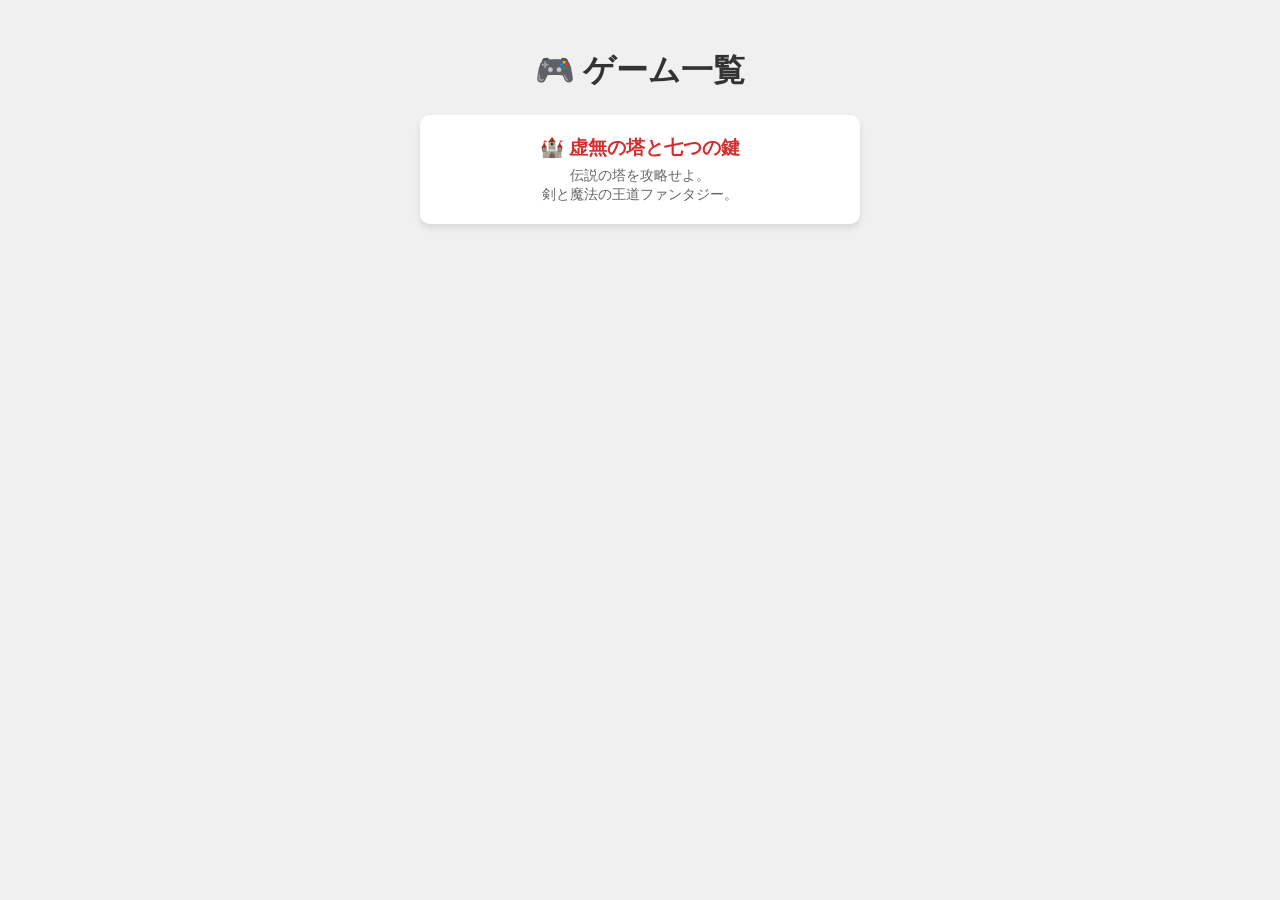
<file: index.html>
<!DOCTYPE html>
<html lang="ja">
<head>
    <meta charset="UTF-8">
    <meta name="viewport" content="width=device-width, initial-scale=1.0">
    <title>私のゲームブック・コレクション</title>
    <style>
        body { font-family: sans-serif; padding: 20px; background-color: #f0f0f0; text-align: center; }
        h1 { color: #333; }
        .game-link {
            display: block;
            margin: 20px auto;
            padding: 20px;
            background: white;
            border-radius: 10px;
            text-decoration: none;
            color: #333;
            max-width: 400px;
            box-shadow: 0 4px 6px rgba(0,0,0,0.1);
            transition: transform 0.2s;
        }
        .game-link:active { transform: scale(0.98); }
        .game-title { font-size: 1.2em; font-weight: bold; color: #d32f2f; }
    </style>
</head>
<body>

    <h1>🎮 ゲーム一覧</h1>

    <a href="game1/index.html" class="game-link">
        <div class="game-title">🏰 虚無の塔と七つの鍵</div>
        <div style="font-size: 0.9em; margin-top: 5px; color: #666;">
            伝説の塔を攻略せよ。<br>剣と魔法の王道ファンタジー。
        </div>
    </a>

    </body>
</html>
</file>
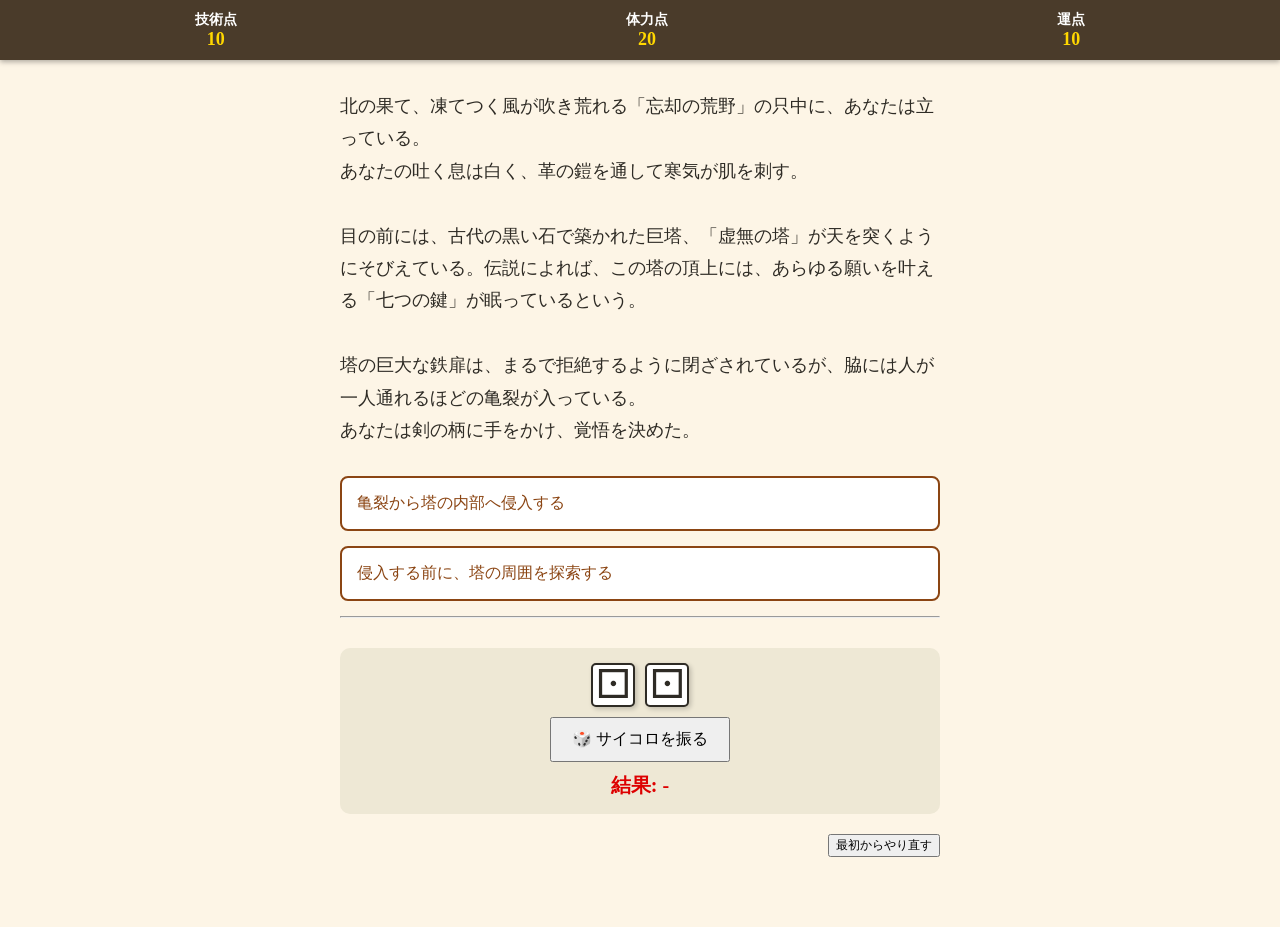
<file: game1/index.html>
<!DOCTYPE html>
<html lang="ja">
<head>
    <meta charset="UTF-8">
    <meta name="viewport" content="width=device-width, initial-scale=1.0, maximum-scale=1.0, user-scalable=no">
    <meta name="apple-mobile-web-app-capable" content="yes">
    <meta name="apple-mobile-web-app-status-bar-style" content="black-translucent">
    <title>虚無の塔と七つの鍵</title>
    <link rel="stylesheet" href="style.css">
</head>
<body>

    <div id="status-bar">
        <div class="stat-box">技術点<br><span id="skill">0</span></div>
        <div class="stat-box">体力点<br><span id="stamina">0</span></div>
        <div class="stat-box">運点<br><span id="luck">0</span></div>
    </div>

    <div id="game-container">
        <div id="story-text">
            ここに物語が表示されます...
        </div>

        <div id="choices-container">
        </div>

        <div id="combat-log" style="margin-top: 15px;"></div> 

        <hr>

        <div id="tools-area">
            <div id="dice-graphic-area">
                <span id="dice-graphic-1">⚀</span>
                <span id="dice-graphic-2">⚀</span>
            </div>
            <button onclick="rollDice()" class="tool-btn">🎲 サイコロを振る</button>
            <div id="dice-result">結果: -</div>
        </div>

        <div style="margin-top: 20px; text-align: right;">
            <button onclick="resetGame()" style="font-size: 12px;">最初からやり直す</button>
        </div>
    </div>

    <script src="story_data.js"></script>
    <script src="main.js"></script>
</body>
</html>
</file>
<file: game1/style.css>
/* 全体の設定：羊皮紙風の色 */
body {
    background-color: #fdf5e6; /* 薄いベージュ */
    color: #2e2b25; /* 濃い焦げ茶色 */
    font-family: "Hiragino Mincho ProN", "Yu Mincho", serif; /* 明朝体 */
    margin: 0;
    padding-top: 70px; /* ステータスバーの分だけ下げる */
    padding-bottom: 50px;
}

/* ステータスバー（画面上に固定） */
#status-bar {
    position: fixed;
    top: 0;
    left: 0;
    width: 100%;
    height: 60px;
    background-color: #4a3b2a;
    color: #fff;
    display: flex;
    justify-content: space-around;
    align-items: center;
    box-shadow: 0 2px 5px rgba(0,0,0,0.3);
    z-index: 100;
}

.stat-box {
    text-align: center;
    font-size: 14px;
    font-weight: bold;
}

.stat-box span {
    font-size: 18px;
    color: #ffd700; /* 金色 */
}

/* ゲーム画面のメイン枠 */
#game-container {
    padding: 20px;
    max-width: 600px;
    margin: 0 auto;
}

/* 本文 */
#story-text {
    font-size: 18px;
    line-height: 1.8;
    margin-bottom: 30px;
    white-space: pre-wrap; /* 改行をそのまま表示 */
}

/* 選択肢ボタン */
.choice-btn {
    display: block;
    width: 100%;
    padding: 15px;
    margin-bottom: 15px;
    background-color: #fff;
    border: 2px solid #8b4513;
    border-radius: 8px;
    font-size: 16px;
    color: #8b4513;
    text-align: left;
    cursor: pointer;
    transition: background 0.2s;
}

.choice-btn:active {
    background-color: #f0e68c;
}

/* サイコロエリア */
#tools-area {
    background: #eee8d5;
    padding: 15px;
    border-radius: 10px;
    text-align: center;
    margin-top: 30px;
}

/* --- サイコロアニメーションの追加 --- */
#dice-graphic-area {
    font-size: 40px;
    margin-bottom: 10px;
    display: flex;
    justify-content: center;
    gap: 10px;
}

#dice-graphic-area span {
    display: inline-block;
    width: 1em;
    height: 1em;
    line-height: 1em;
    text-align: center;
    border: 2px solid #2e2b25;
    border-radius: 5px;
    background-color: white;
    box-shadow: 2px 2px 5px rgba(0,0,0,0.2);
}

@keyframes diceRoll {
    0% { transform: rotate(0deg) scale(1); }
    50% { transform: rotate(180deg) scale(1.2); color: red; }
    100% { transform: rotate(360deg) scale(1); }
}

.rolling {
    animation: diceRoll 0.2s infinite alternate; 
}
/* ---------------------------------- */

.tool-btn {
    padding: 10px 20px;
    font-size: 16px;
    cursor: pointer;
}

#dice-result {
    margin-top: 10px;
    font-weight: bold;
    font-size: 20px;
    color: #d00;
}
</file>
